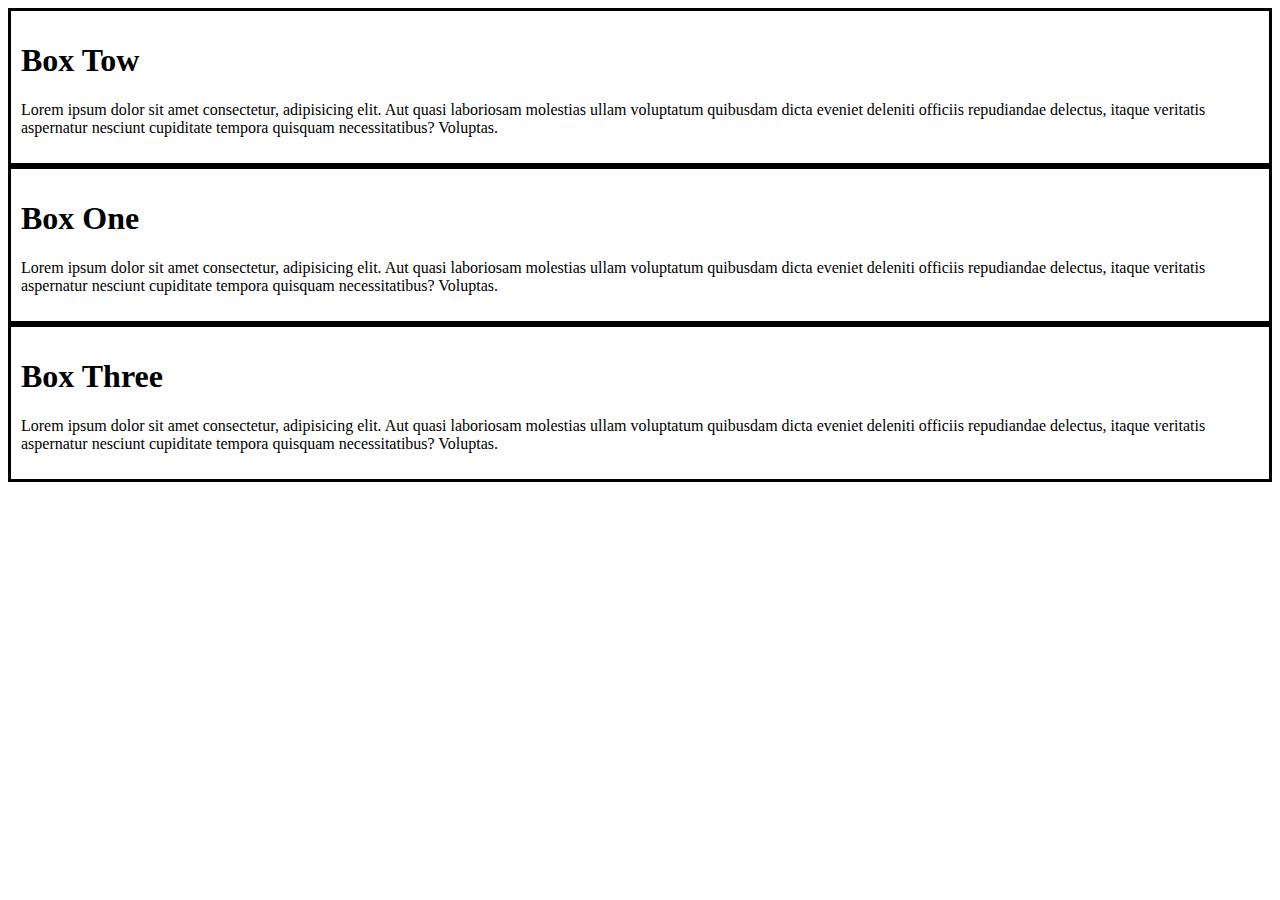
<file: Flexbox/index.html>
<!DOCTYPE html>
<html lang="en">
<head>
    <meta charset="UTF-8">
    <meta http-equiv="X-UA-Compatible" content="IE=edge">
    <meta name="viewport" content="width=device-width, initial-scale=1.0">
    <title>Boxes</title>
</head>
<body>
<style>
    .contaner-1{
        display: flex;
        flex-direction: column;
    }

    .contaner-1 div{
        border: black solid;
        padding: 10px;
    }
    .box-1{
        flex: 1;
        order: 2;
    }
    .box-2{
        flex: 1;
        order: 1;
    }
    .box-3{
        flex: 1;
        order: 3;
    }
</style>


<div class="contaner-1">
    <div class="box-1">
        <h1>Box One</h1>
        <p>Lorem ipsum dolor sit amet consectetur, adipisicing elit. Aut quasi laboriosam molestias ullam voluptatum quibusdam dicta eveniet deleniti officiis repudiandae delectus, itaque veritatis aspernatur nesciunt cupiditate tempora quisquam necessitatibus? Voluptas.</p>
    </div>
    <div class="box-2">
        <h1>Box Tow</h1>
        <p>Lorem ipsum dolor sit amet consectetur, adipisicing elit. Aut quasi laboriosam molestias ullam voluptatum quibusdam dicta eveniet deleniti officiis repudiandae delectus, itaque veritatis aspernatur nesciunt cupiditate tempora quisquam necessitatibus? Voluptas.</p>
    </div>
    <div class="box-3">
        <h1>Box Three</h1>
        <p>Lorem ipsum dolor sit amet consectetur, adipisicing elit. Aut quasi laboriosam molestias ullam voluptatum quibusdam dicta eveniet deleniti officiis repudiandae delectus, itaque veritatis aspernatur nesciunt cupiditate tempora quisquam necessitatibus? Voluptas.</p>
    </div>
</div>    
</body>
</html>
</file>
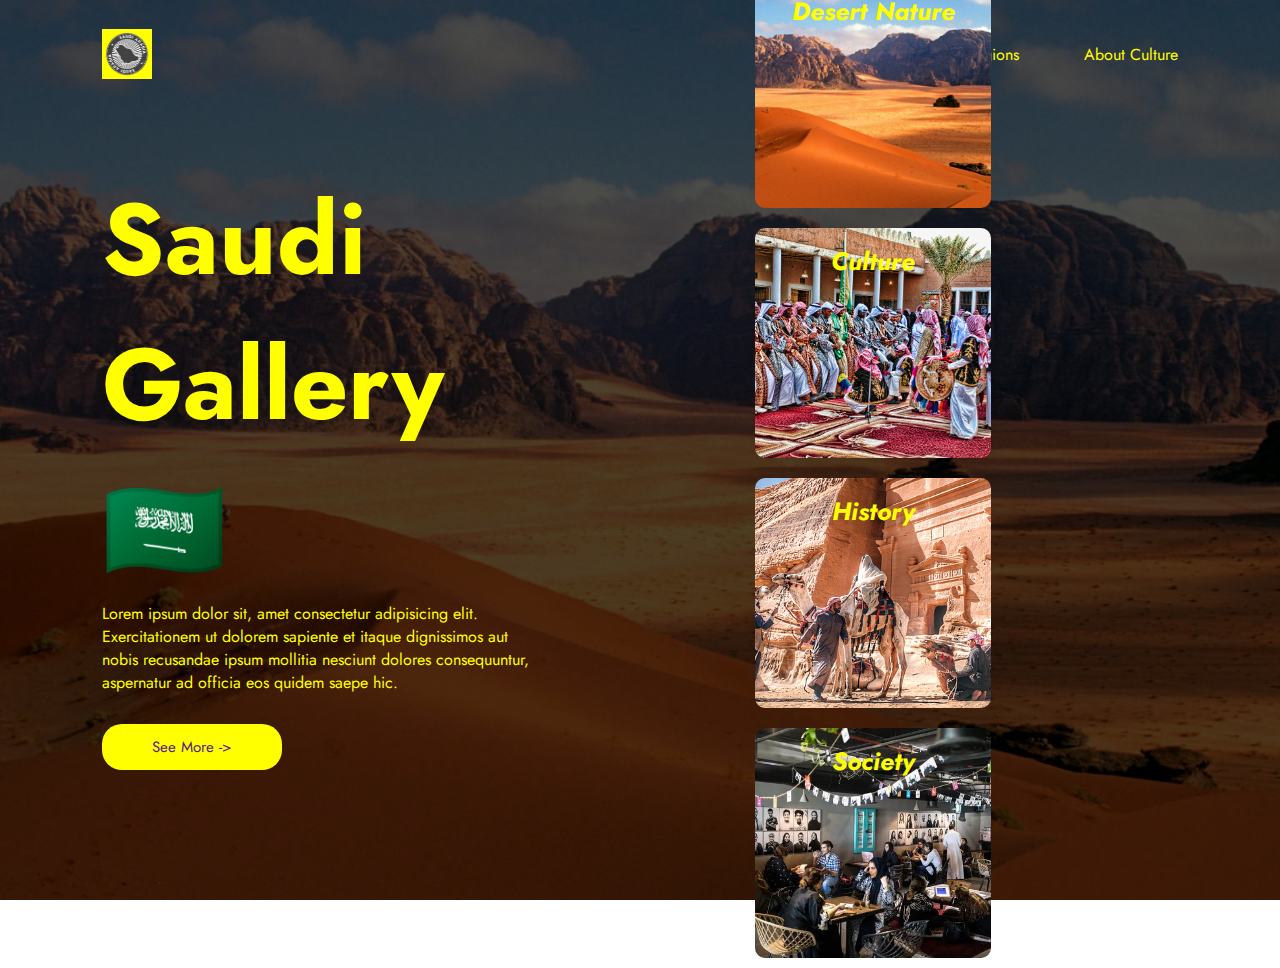
<file: Gallery/index.html>
<!DOCTYPE html>
<html lang="en">
<head>
    <meta charset="UTF-8">
    <meta http-equiv="X-UA-Compatible" content="IE=edge">
    <meta name="viewport" content="width=device-width, initial-scale=1.0">
    <link rel="stylesheet" href="style.css">
    <link href="https://fonts.googleapis.com/css2?family=Jost:ital,wght@0,100;0,200;0,300;1,400&display=swap" rel="stylesheet">
    <title>Suddi Gallery 🇸🇦</title>
</head>
<body>
    <div class="container">
        <div class="navbar">
            <img src="image/logo2.jpg" alt="logo" class="logo">
            <nav>
                <ul>
                    <li><a href="">Home</a></li>
                    <li><a href="">Regions</a></li>
                    <li><a href="">About Culture</a></li>
                </ul>
            </nav>
        </div>
        <div class="row">
            <div class="col1">
                <h1>Saudi Gallery 🇸🇦</h1>
                <p>Lorem ipsum dolor sit, amet consectetur adipisicing elit. Exercitationem ut dolorem sapiente et itaque dignissimos aut nobis recusandae ipsum mollitia nesciunt dolores consequuntur, aspernatur ad officia eos quidem saepe hic.</p>
                <button type="button" ><a href="">See More -></a></button>
            </div>
            <div class="col2">
                <a href="Desert-Nature.html">
                    <div class="card card1">
                        <h5>Desert Nature</h5>
                    </div>
                </a>
                <a href="Culture.html">
                    <div class="card card2">
                        <h5>Culture</h5>
                    </div>
                </a>
                <a href="History.html">
                    <div class="card card3">
                        <h5>History</h5>
                    </div>
                </a>
                <a href="Society.html">
                    <div class="card card4">
                        <h5>Society</h5>
                    </div>
                </a>
            </div>
        </div>
    </div>
</body>
</html>
</file>
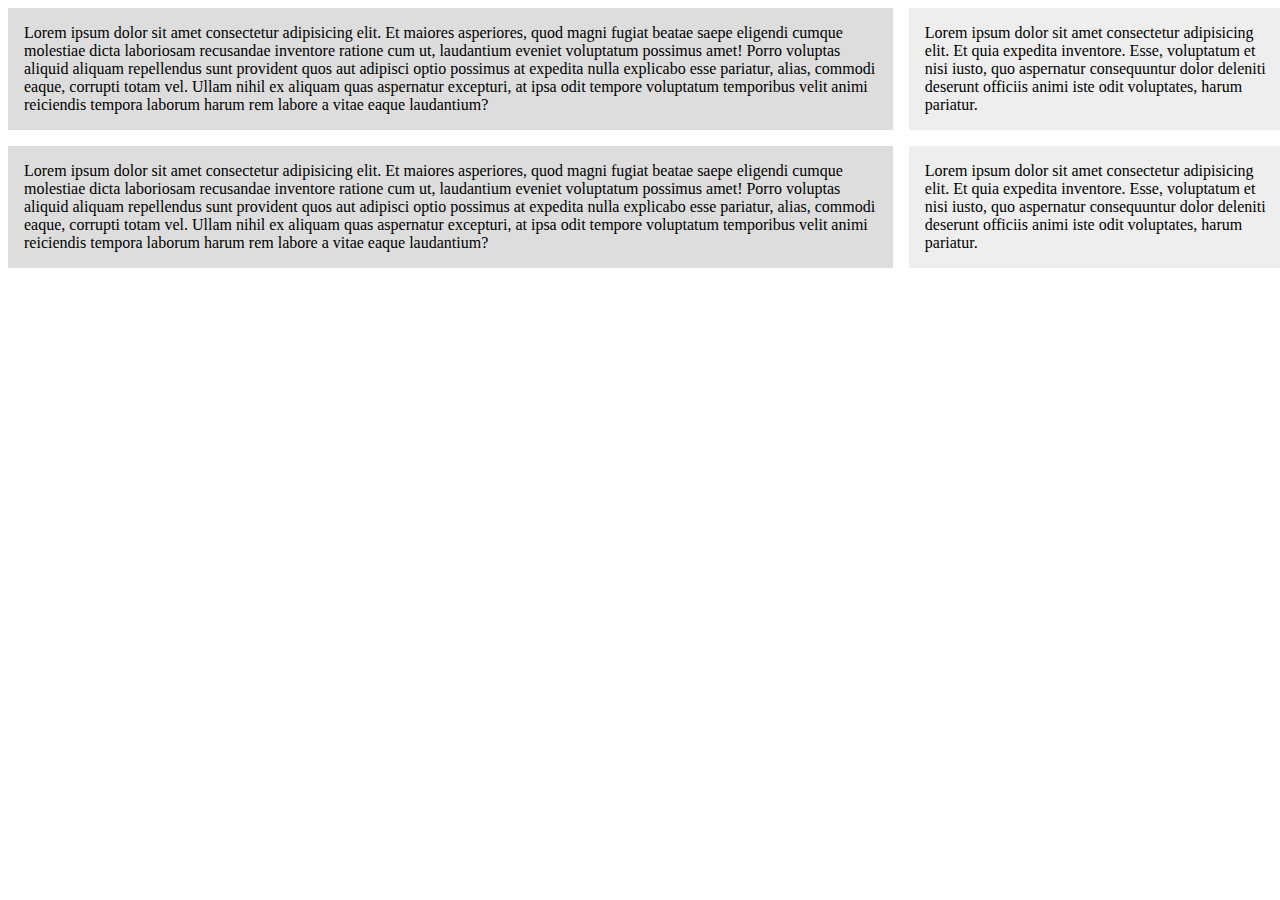
<file: Grid/index.html>
<!DOCTYPE html>
<html lang="en">
<head>
    <meta charset="UTF-8">
    <meta http-equiv="X-UA-Compatible" content="IE=edge">
    <meta name="viewport" content="width=device-width, initial-scale=1.0">
    <title>Grid</title>
</head>
<body>
    <style>
        .grid{
            display: grid;
            grid-template-columns: 70% 30%;
            /* grid-column-gap: 1em;
            grid-row-gap: 1em; */
            grid-gap: 1em;
        }
        .grid > div{
            background: #eee;
            padding:1em;
        }
        .grid > div:nth-child(odd){
            background:#ddd;
        }
    </style>
    <div class="grid">
        <div>
            Lorem ipsum dolor sit amet consectetur adipisicing elit. Et maiores asperiores, quod magni fugiat beatae saepe eligendi cumque molestiae dicta laboriosam recusandae inventore ratione cum ut, laudantium eveniet voluptatum possimus amet! Porro voluptas aliquid aliquam repellendus sunt provident quos aut adipisci optio possimus at expedita nulla explicabo esse pariatur, alias, commodi eaque, corrupti totam vel. Ullam nihil ex aliquam quas aspernatur excepturi, at ipsa odit tempore voluptatum temporibus velit animi reiciendis tempora laborum harum rem labore a vitae eaque laudantium?
        </div>
        <div>Lorem ipsum dolor sit amet consectetur adipisicing elit. Et quia expedita inventore. Esse, voluptatum et nisi iusto, quo aspernatur consequuntur dolor deleniti deserunt officiis animi iste odit voluptates, harum pariatur.
        </div>
        <div>
            Lorem ipsum dolor sit amet consectetur adipisicing elit. Et maiores asperiores, quod magni fugiat beatae saepe eligendi cumque molestiae dicta laboriosam recusandae inventore ratione cum ut, laudantium eveniet voluptatum possimus amet! Porro voluptas aliquid aliquam repellendus sunt provident quos aut adipisci optio possimus at expedita nulla explicabo esse pariatur, alias, commodi eaque, corrupti totam vel. Ullam nihil ex aliquam quas aspernatur excepturi, at ipsa odit tempore voluptatum temporibus velit animi reiciendis tempora laborum harum rem labore a vitae eaque laudantium?
        </div>
        <div>Lorem ipsum dolor sit amet consectetur adipisicing elit. Et quia expedita inventore. Esse, voluptatum et nisi iusto, quo aspernatur consequuntur dolor deleniti deserunt officiis animi iste odit voluptates, harum pariatur.
        </div>
    </div>
</body>
</html>
</file>
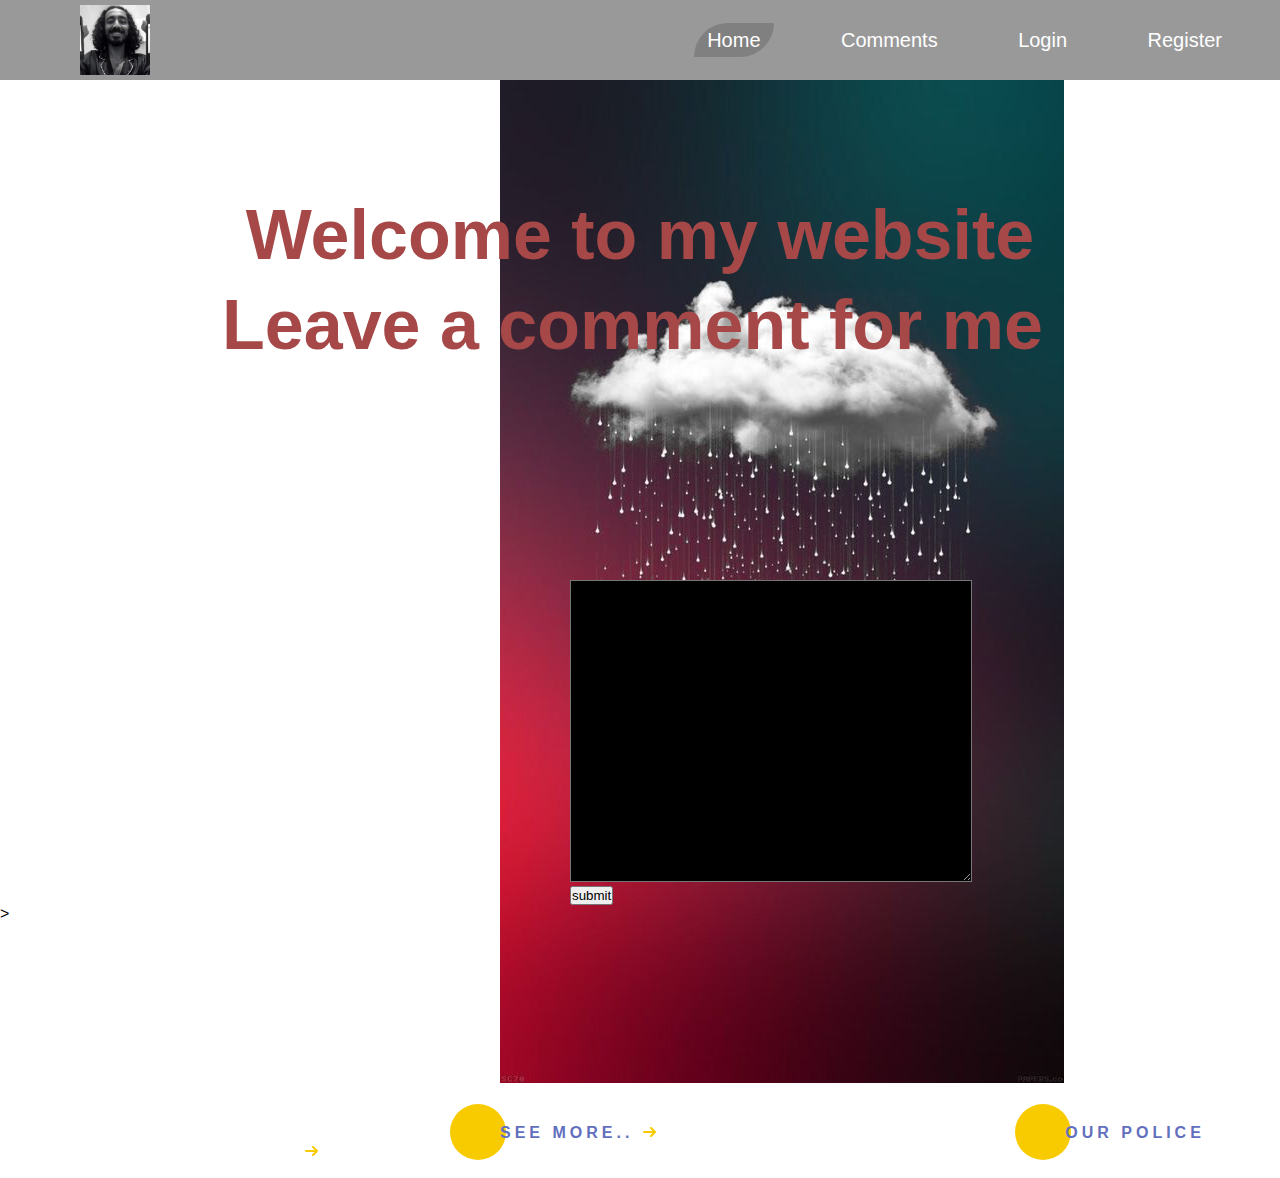
<file: Firstproject/index/index.html>
<!DOCTYPE html>
<html lang="en">

<head>
    <meta charset="UTF-8">
    <meta http-equiv="X-UA-Compatible" content="IE=edge">
    <meta name="viewport" content="width=device-width, initial-scale=1.0">
    <title>Red-Girl</title>
    <link rel="stylesheet" href="index-style.css">
</head>

<body>
    <div class="wrapper">
        <!-- Navbar -->
        <nav class="navbar">
            <img src="../photo/index.jpg" alt="logo" class="logo">
            <ul>
                <li>
                    <a class="active" href="#">Home</a>
                </li>
                <li>
                    <a href="#">Comments</a>
                </li>
                <li>
                    <a href="../login/login.html">Login</a>
                </li>
                <li>
                    <a href="../register/register.html">Register</a>
                </li>

            </ul>
        </nav>
        <!-- Content -->
        <div class="center">
            <h1>Welcome to my website</h1>
            <h2>Leave a comment for me</h2>
        </div>
        <!-- Comment Box  -->
        <div class="comment">
            <form action="#">
                <textarea name="" id="" cols="30" rows="10"></textarea><br>
                <button type="submit">submit</button>
            </form>
        </div>>
        <!-- Button -->
        <div class="buttons">
            <a href="#" class="cta">
                <span>See more..</span>
                <svg width="13px" height="10px" viewBox="0 0 13 10">
                      <path d="M1,5 L11,5"></path>
                      <polyline points="8 1 12 5 8 9"></polyline>
                    </svg>
            </a>
            <a href="#" class="cta">
                <span>Our Police</span>
                <svg width="13px" height="10px" viewBox="0 0 13 10">
                      <path d="M1,5 L11,5"></path>
                      <polyline points="8 1 12 5 8 9"></polyline>
                    </svg>
            </a>


        </div>
</body>

</html>
</file>
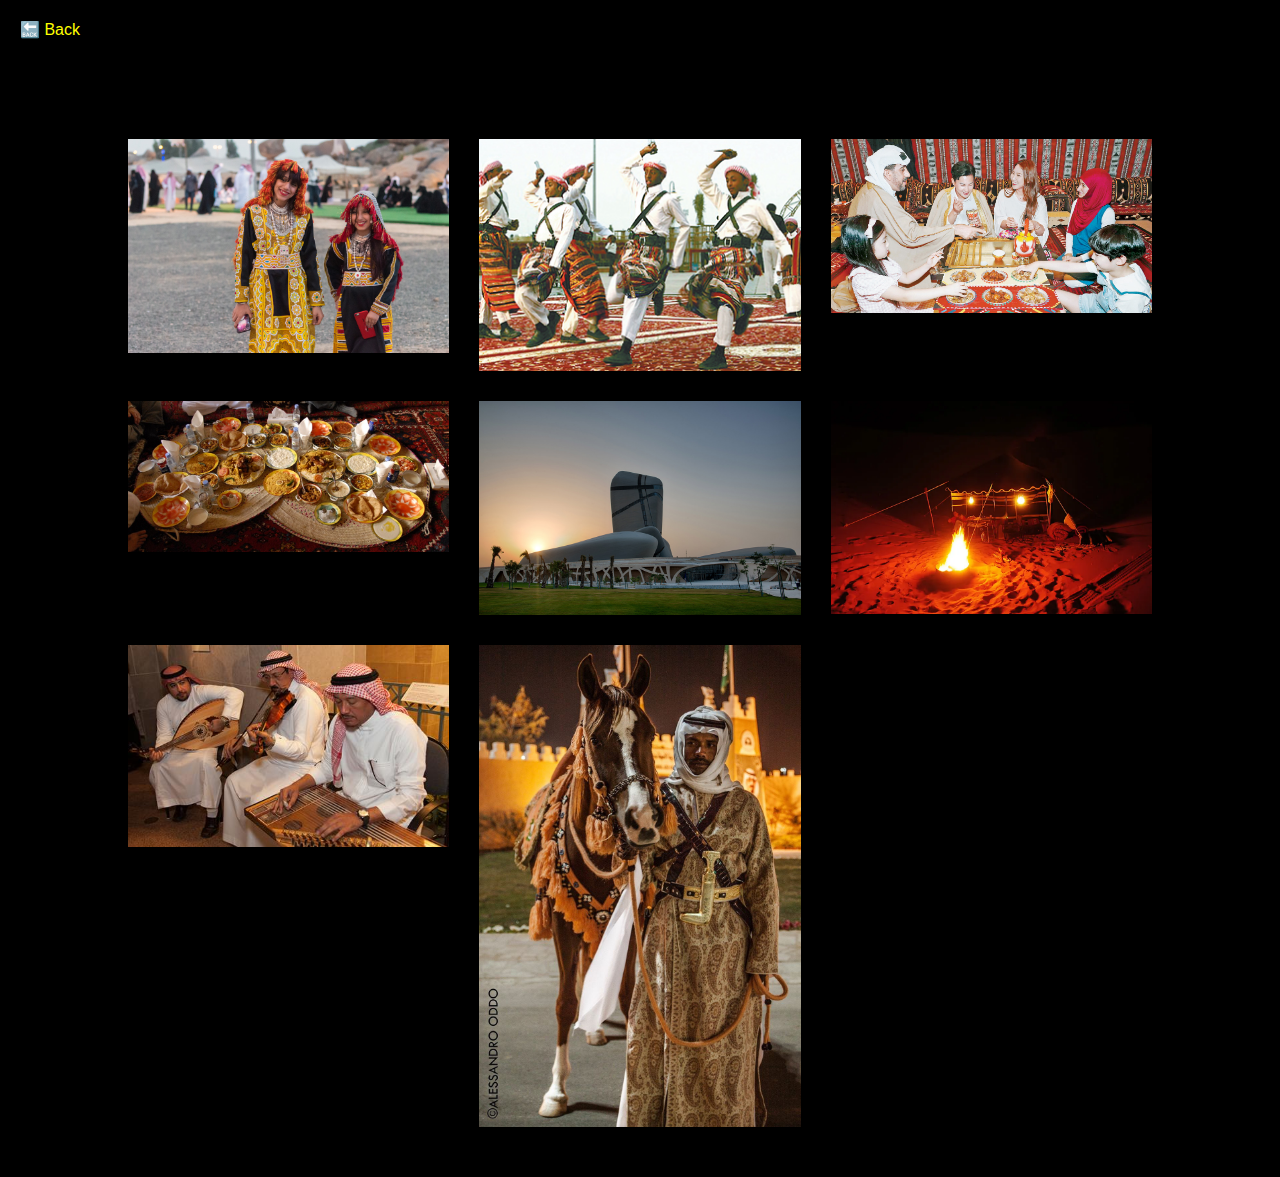
<file: Gallery/Culture.html>
<!DOCTYPE html>
<html lang="en">
<head>
    <meta name="viewport" content="width=device-width, initial-scale=1.0">
    <link rel="stylesheet" href="images.css">
    <title>Desert Nature</title>
</head>
<body>
    <div class="full-img" id="fullImgBox">
        <img src="image/Desert-Nature/img1.jpg" id="fullImg">
        <span onclick="closeFullImg()">X</span>
    </div>
    <div class="back">
        <span><a href="index.html">🔙 Back</a></span>
    </div>
    <div class="img-gallery">
        <img src="image/Culture/img1.jpg" onclick="openFullImg(this.src)">
        <img src="image/Culture/img3.jpg" onclick="openFullImg(this.src)">
        <img src="image/Culture/img2.jpg" onclick="openFullImg(this.src)">
        <img src="image/Culture/img4.jpg" onclick="openFullImg(this.src)">
        <img src="image/Culture/img5.jpg" onclick="openFullImg(this.src)">
        <img src="image/Culture/img6.jpg" onclick="openFullImg(this.src)">
        <img src="image/Culture/img7.jpg" onclick="openFullImg(this.src)">
        <img src="image/Culture/img8.jpg" onclick="openFullImg(this.src)">
    </div>
<script>
    var fullImgBox = document.getElementById("fullImgBox")
    var fullImg = document.getElementById("fullImg")
    function openFullImg(pic){
        fullImgBox.style.display = "flex";
        fullImg.src = pic;
    }
    function closeFullImg(){
        fullImgBox.style.display = "none";
    }
</script>
</body>
</html>
</file>
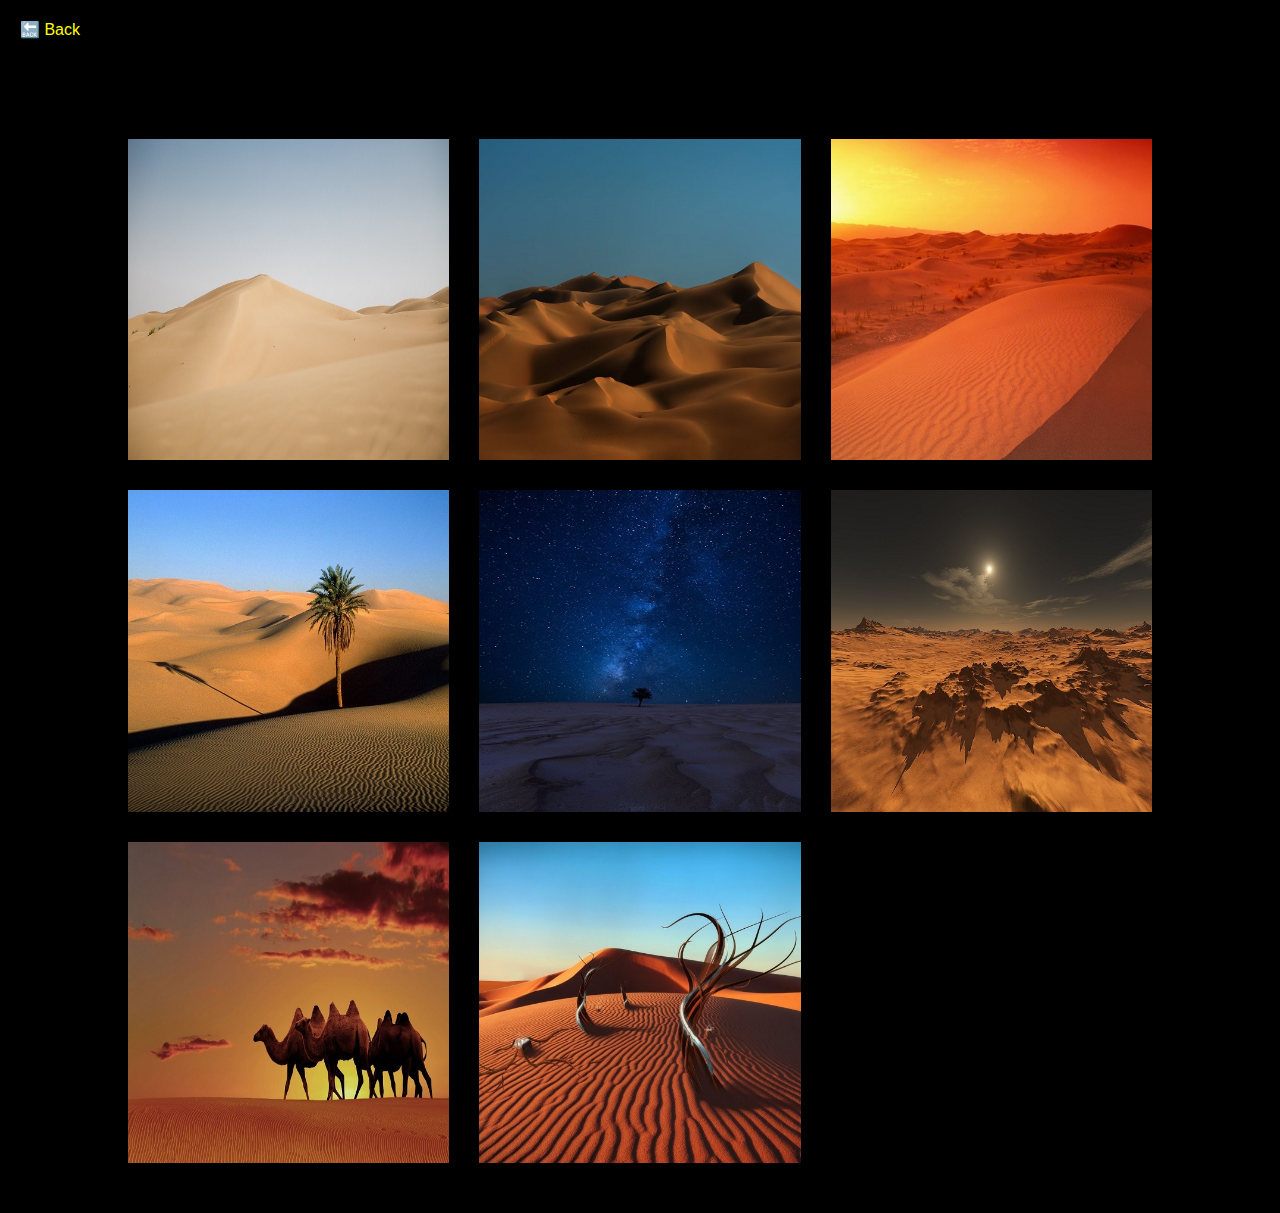
<file: Gallery/Desert-Nature.html>
<!DOCTYPE html>
<html lang="en">
<head>
    <meta name="viewport" content="width=device-width, initial-scale=1.0">
    <link rel="stylesheet" href="images.css">
    <title>Desert Nature</title>
</head>
<body>
    <div class="full-img" id="fullImgBox">
        <img src="image/Desert-Nature/img1.jpg" id="fullImg">
        <span onclick="closeFullImg()">X</span>
    </div>
    <div class="back">
        <span><a href="index.html">🔙 Back</a></span>
    </div>
    <div class="img-gallery">
        <img src="image/Desert-Nature/img1.jpg" onclick="openFullImg(this.src)">
        <img src="image/Desert-Nature/img3.jpg" onclick="openFullImg(this.src)">
        <img src="image/Desert-Nature/img2.jpg" onclick="openFullImg(this.src)">
        <img src="image/Desert-Nature/img4.jpg" onclick="openFullImg(this.src)">
        <img src="image/Desert-Nature/img5.jpg" onclick="openFullImg(this.src)">
        <img src="image/Desert-Nature/img6.jpg" onclick="openFullImg(this.src)">
        <img src="image/Desert-Nature/img7.jpg" onclick="openFullImg(this.src)">
        <img src="image/Desert-Nature/img8.jpg" onclick="openFullImg(this.src)">
    </div>
<script>
    var fullImgBox = document.getElementById("fullImgBox")
    var fullImg = document.getElementById("fullImg")
    function openFullImg(pic){
        fullImgBox.style.display = "flex";
        fullImg.src = pic;
    }
    function closeFullImg(){
        fullImgBox.style.display = "none";
    }
</script>
</body>
</html>
</file>
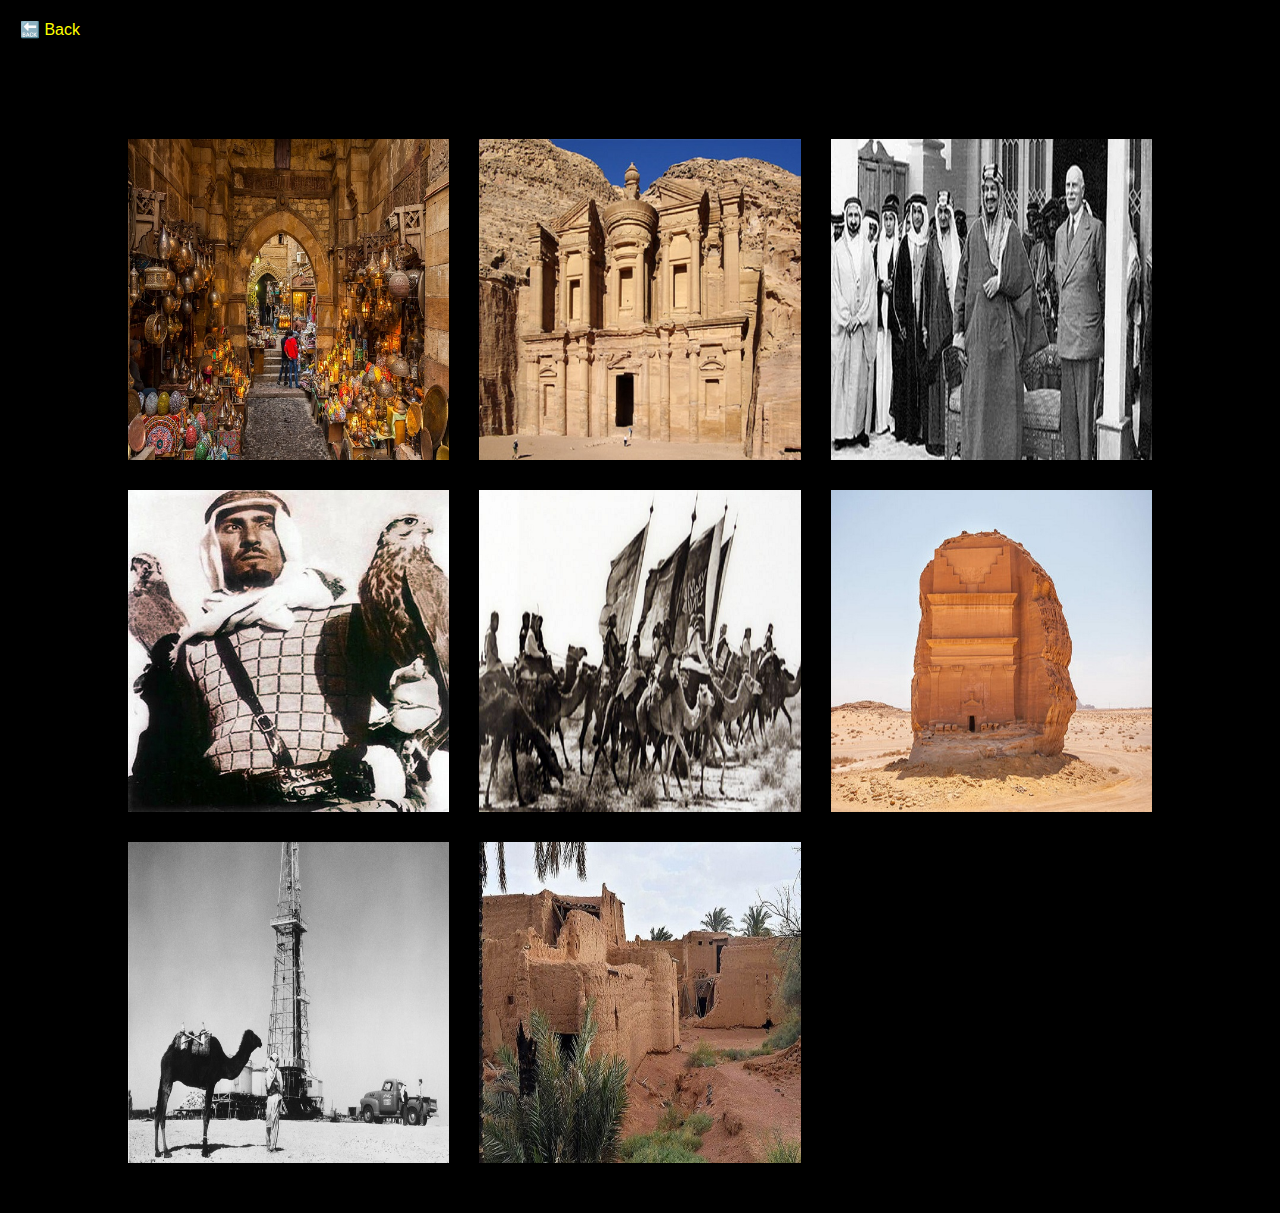
<file: Gallery/History.html>
<!DOCTYPE html>
<html lang="en">
<head>
    <meta name="viewport" content="width=device-width, initial-scale=1.0">
    <link rel="stylesheet" href="images.css">
    <title>Desert Nature</title>
</head>
<body>
    <div class="full-img" id="fullImgBox">
        <img src="image/Desert-Nature/img1.jpg" id="fullImg">
        <span onclick="closeFullImg()">X</span>
    </div>
    <div class="back">
        <span><a href="index.html">🔙 Back</a></span>
    </div>
    <div class="img-gallery">
        <img src="image/History/img1.jpg" onclick="openFullImg(this.src)">
        <img src="image/History/img3.jpg" onclick="openFullImg(this.src)">
        <img src="image/History/img2.jpg" onclick="openFullImg(this.src)">
        <img src="image/History/img4.jpg" onclick="openFullImg(this.src)">
        <img src="image/History/img5.jpg" onclick="openFullImg(this.src)">
        <img src="image/History/img6.jpg" onclick="openFullImg(this.src)">
        <img src="image/History/img7.jpg" onclick="openFullImg(this.src)">
        <img src="image/History/img8.jpg" onclick="openFullImg(this.src)">
    </div>
<script>
    var fullImgBox = document.getElementById("fullImgBox")
    var fullImg = document.getElementById("fullImg")
    function openFullImg(pic){
        fullImgBox.style.display = "flex";
        fullImg.src = pic;
    }
    function closeFullImg(){
        fullImgBox.style.display = "none";
    }
</script>
</body>
</html>
</file>
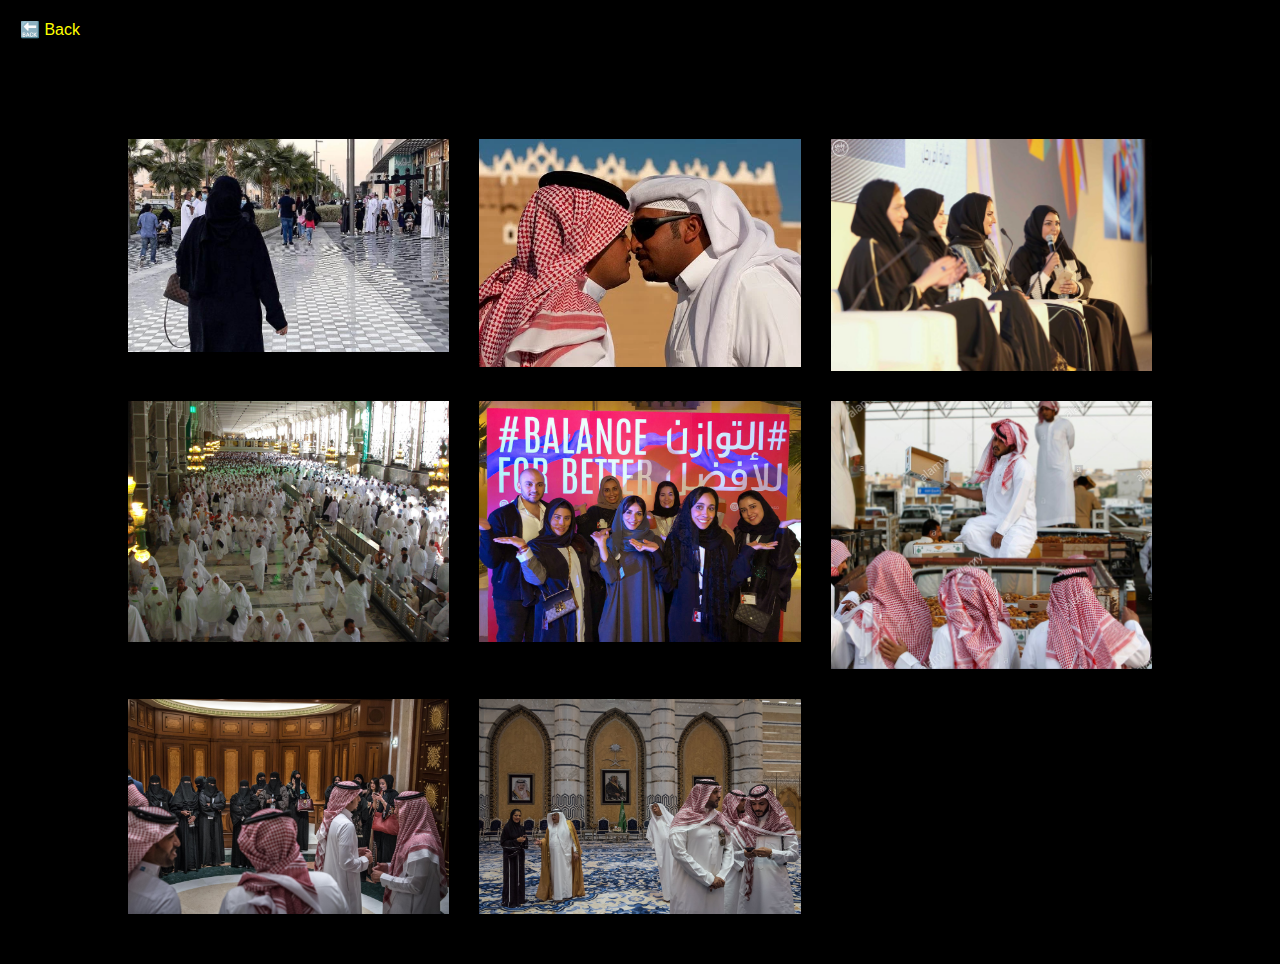
<file: Gallery/Society.html>
<!DOCTYPE html>
<html lang="en">
<head>
    <meta name="viewport" content="width=device-width, initial-scale=1.0">
    <link rel="stylesheet" href="images.css">
    <title>Desert Nature</title>
</head>
<body>
    <div class="full-img" id="fullImgBox">
        <img src="image/Desert-Nature/img1.jpg" id="fullImg">
        <span onclick="closeFullImg()">X</span>
    </div>
    <div class="back">
        <span><a href="index.html">🔙 Back</a></span>
    </div>
    <div class="img-gallery">
        <img src="image/Society/img1.jpg" onclick="openFullImg(this.src)">
        <img src="image/Society/img3.jpg" onclick="openFullImg(this.src)">
        <img src="image/Society/img2.jpg" onclick="openFullImg(this.src)">
        <img src="image/Society/img4.jpg" onclick="openFullImg(this.src)">
        <img src="image/Society/img5.jpg" onclick="openFullImg(this.src)">
        <img src="image/Society/img6.jpg" onclick="openFullImg(this.src)">
        <img src="image/Society/img7.jpg" onclick="openFullImg(this.src)">
        <img src="image/Society/img8.jpg" onclick="openFullImg(this.src)">
    </div>
<script>
    var fullImgBox = document.getElementById("fullImgBox")
    var fullImg = document.getElementById("fullImg")
    function openFullImg(pic){
        fullImgBox.style.display = "flex";
        fullImg.src = pic;
    }
    function closeFullImg(){
        fullImgBox.style.display = "none";
    }
</script>
</body>
</html>
</file>
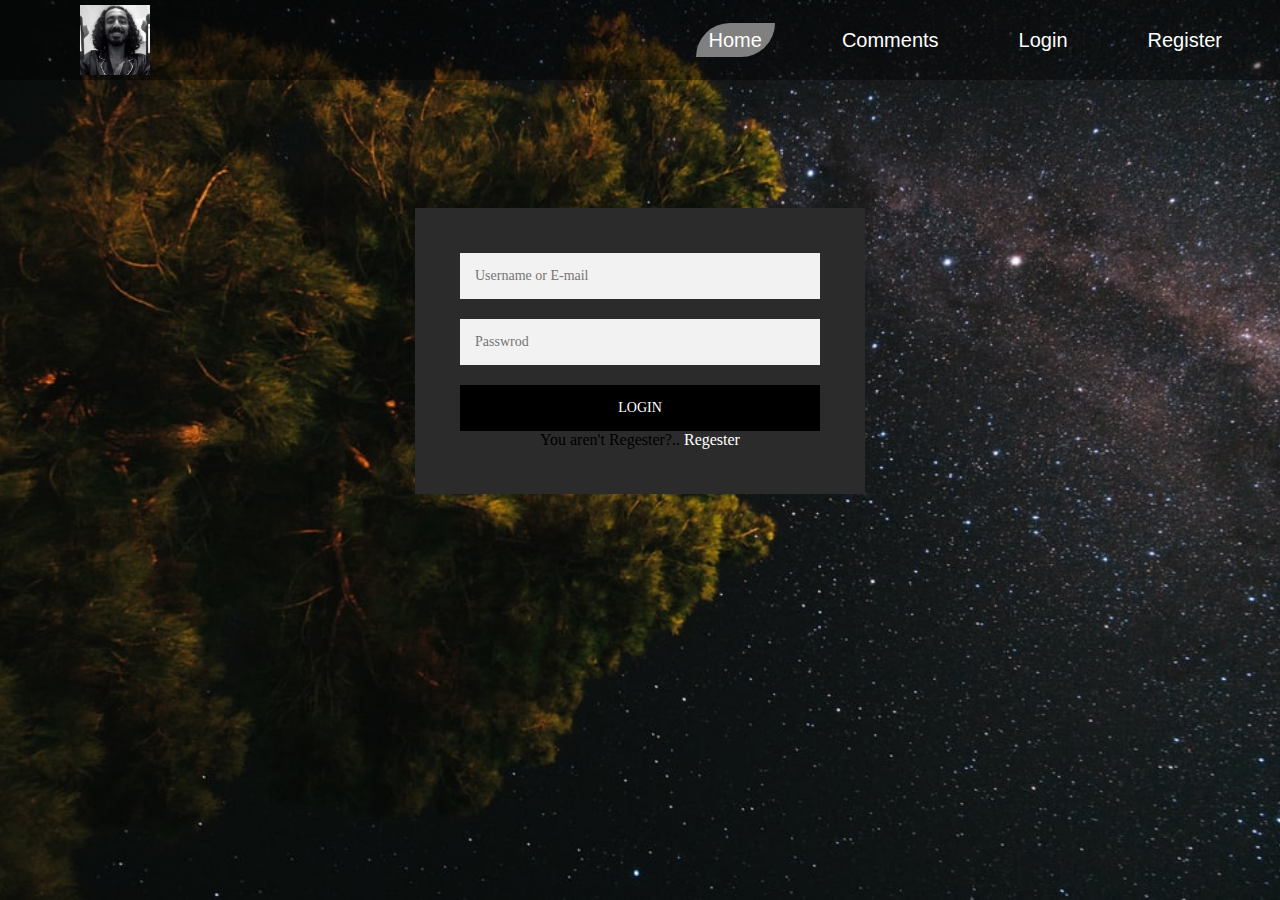
<file: Firstproject/login/login.html>
<!DOCTYPE html>
<html lang="en">

<head>
    <meta charset="UTF-8">
    <meta http-equiv="X-UA-Compatible" content="IE=edge">
    <meta name="viewport" content="width=device-width, initial-scale=1.0">
    <link rel="stylesheet" href="login-style.css">
    <title>Login</title>
</head>

<body>

    <div class="navbar">
        <nav>
            <img src="../photo/index.jpg" alt="logo" class="logo">
            <ul>
                <li>
                    <a class="active" href="../index/index.html">Home</a>
                </li>
                <li>
                    <a href="#">Comments</a>
                </li>
                <li>
                    <a href="../login/login.html">Login</a>
                </li>
                <li>
                    <a href="../register/register.html">Register</a>
                </li>
            </ul>
    </div>
    <div class="login-page">
        <div class="form">
            <form class="regester">

                <input type="text" placeholder="Username or E-mail">
                <input type="text" placeholder="Passwrod">
                <button>Login</button>
                <p>You aren't Regester?..
                    <a href="../register/register.html" class="DownLink">Regester</a>
                </p>
            </form>
        </div>
    </div>
</body>

</html>
</file>
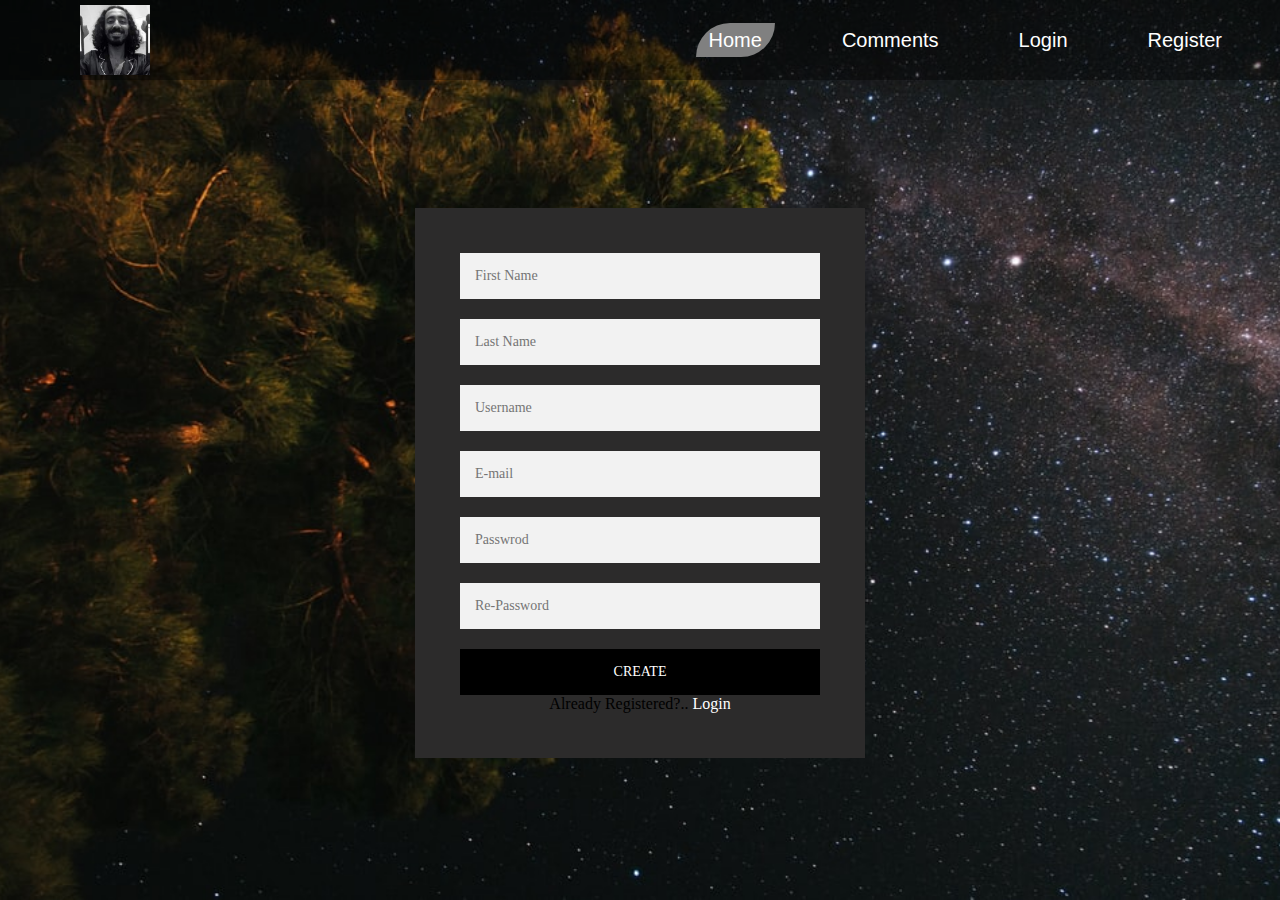
<file: Firstproject/register/register.html>
<?php
$host="localhost";
$user="root";
$passwrod="";
$db="demo";
?>
    <!DOCTYPE html>

    <html lang="en">

    <head>
        <meta charset="UTF-8">
        <meta http-equiv="X-UA-Compatible" content="IE=edge">
        <meta name="viewport" content="width=device-width, initial-scale=1.0">
        <link rel="stylesheet" href="register-style.css">
        <title>Login</title>
    </head>

    <body>

        <div class="navbar">
            <nav>
                <img src="../photo/index.jpg" alt="logo" class="logo">
                <ul>
                    <li>
                        <a class="active" href="../index/index.html">Home</a>
                    </li>
                    <li>
                        <a href="#">Comments</a>
                    </li>
                    <li>
                        <a href="../login/login.html">Login</a>
                    </li>
                    <li>
                        <a href="../register/register.html">Register</a>
                    </li>
                </ul>
        </div>
        <div class="login-page">
            <div class="form">
                <form class="regester" method="POST" action="#">
                    <input type="text" placeholder="First Name">
                    <input type="text" placeholder="Last Name">
                    <input type="text" placeholder="Username">
                    <input type="text" placeholder="E-mail">
                    <input type="text" placeholder="Passwrod">
                    <input type="text" placeholder="Re-Password">
                    <button>Create</button>
                    <p>Already Registered?..
                        <a href="../login/login.html" class="DownLink">Login</a>
                    </p>
                </form>
            </div>
        </div>
    </body>

    </html>
</file>
<file: Gallery/style.css>
*{
    margin: 0;
    padding: 0;
    font-family: 'Jost', sans-serif;
}
.container{
    width: 100%;
    height: 100vh;
    background-image: linear-gradient(rgba(0,0,0,0.7),rgba(0,0,0,0.7)),url(image/Desert-Nature/container.png);
    background-position: center;
    background-size: cover;
    padding-left: 8%;
    padding-right: 8%;
    box-sizing: border-box;
}
.navbar{
    height: 12%;
    display: flex;
    align-items: center;
}
.logo{
    width: 50px;
    cursor: pointer;
}
nav{
    flex: 1;
    text-align: right;
}
nav ul li{
    list-style: none;
    display: inline-block;
    margin-left: 60px;
}
nav ul li a{
    text-decoration: none;
    color: rgb(255, 255, 0);
}
.row{
    display: flex;
    height: 80%;
    align-items: center;
}
.col1{
    flex-basis: 50%;
    padding-right: 200px;
}
.col2{
    flex-basis: 50%;
}
h1{
    color: rgb(255, 255, 0);
    font-size: 100px;
}

button{
    width: 180px;
    color: #000;
    font-size: 15px;
    padding: 12px 0;
    background: rgb(255, 255, 0);
    border: 0;
    border-radius: 20px;
    outline: none;
    margin-top: 30px;
}
.card{
    width: 236px;
    height: 230px;
    display: inline-block;
    border-radius: 10px;
    padding: 15px 25px;
    box-sizing: border-box;
    cursor: pointer;
    margin: 10px 15px;
    background-position: center;
    background-size: cover;
    transition: transform 0.5s;
}
a{
    text-decoration: none;
}
p{
    color: rgb(255, 255, 0);
}
h5{
    font-style: oblique;
    font-size: 25px;
    text-align: center; 
    color: rgb(255, 255, 0);
}

.card1{
    background-image: url(image/Desert-Nature/container.png);
}
.card2{
    color: #000;
    background-image: url(image/Culture/4702577435_f9ac7edb83_b.jpg)
}
.card3{
    background-image: url(image/History/2150446-690659508.png);
}
.card4{
    background-image: url(image/Society/31Saudi-dispatch1-articleLarge.webp);
}
.card:hover{
    transform: translateY(-10px);
}
</file>
<file: Firstproject/index/index-style.css>
* {
    margin: 0;
    padding: 0;
}

html,
body {
    height: 100%
}

body {
    display: grid;
    font-family: Avenir, sans-serif;
}

.wrapper {
    background: url(../photo/a8b442181f7c004f98d4eef842a76e76.jpg) no-repeat;
    background-position: 500px 80px;
}

.navbar {
    height: 80px;
    width: 100%;
    background: rgba(0, 0, 0, 0.4);
}

img {
    width: 70px;
    height: auto;
    padding: 5px 80px;
}


/*         Opening-Navbar       */

.navbar ul {
    float: right;
    margin-right: 20px;
}

.navbar li {
    list-style: none;
    margin: 0 25px;
    display: inline-block;
    line-height: 80px;
}

.navbar ul li a {
    text-decoration: none;
    color: white;
    font-size: 20px;
    padding: 6px 13px;
    font-family: sans-serif;
    transition: .8s;
}

.navbar ul li a.active,
.navbar ul li a:hover {
    background: gray;
    border-radius: 1000px 0px;
}


/*         Ending-Navbar       */

.wrapper .center {
    position: absolute;
    top: 50%;
    left: 50%;
    transform: translate(-50%, -150%);
}

.center h1 {
    color: rgb(167, 72, 72);
    font-size: 70px;
    font-weight: bold;
    width: 900px;
    text-align: center;
}

.center h2 {
    color: rgb(167, 72, 72);
    font-size: 70px;
    font-weight: bold;
    width: 885px;
    margin-top: 10px;
    text-align: center;
}


/*     Comment Box      */

.comment {
    margin-top: 500px;
    margin-left: 570px;
}

.comment textarea {
    width: 400px;
    height: 300px;
    background: black;
    color: white;
    font-family: Georgia, 'Times New Roman', Times, serif;
}


/*       Button         */

.buttons {
    margin-top: 200px;
    margin-left: 300px;
}

a {
    text-decoration: none;
    color: rgb(98, 111, 189);
}

.cta {
    position: relative;
    margin: 100px 150px;
    padding: 19px 50px;
    transition: all 0.2s ease;
}

.cta:before {
    content: "";
    position: absolute;
    top: 0;
    left: 0;
    display: block;
    border-radius: 28px;
    background: rgb(248, 203, 0);
    width: 56px;
    height: 56px;
    transition: all 0.3s ease;
}

.cta span {
    position: relative;
    font-size: 16px;
    line-height: 18px;
    font-weight: 900;
    letter-spacing: 0.25em;
    text-transform: uppercase;
    vertical-align: middle;
}

.cta svg {
    position: relative;
    top: 0;
    margin-left: 10px;
    fill: none;
    stroke-linecap: round;
    stroke-linejoin: round;
    stroke: rgb(248, 203, 00);
    stroke-width: 2;
    transform: translateX(-5px);
    transition: all 0.3s ease;
}

.cta:hover:before {
    width: 100%;
    background: #b19a16;
}

.cta:hover svg {
    transform: translateX(0);
}

.cta:active {
    transform: scale(0.96);
}


/*         End-Button       */
</file>
<file: Gallery/images.css>
*{
    margin: 0;
    padding: 0;
    font-family: sans-serif;
}
body{
    background: #000;
}
.img-gallery{
    width: 80%;
    margin: 100px auto 50px;
    display: grid;
    grid-template-columns: repeat(auto-fit, minmax(250px, 1fr));
    grid-gap: 30px;
}
.img-gallery img{
    width: 100%;
    cursor: pointer;
    transition: transform 0.4s;
}
.img-gallery img:hover{
    transform: scale(0.8) rotate(-15deg);
    border-radius: 20px;
    box-shadow: 0 32px 75px rgba(68, 77, 136, 0.2);
}
.full-img{
    width: 100%;
    height: 100vh;
    background: rgba(0, 0, 0, 0.9);
    position: fixed;
    top: 0;
    left: 0;
    display: none;
    align-items: center;
    justify-content: center;
    z-index: 100;
}
.full-img img{
    width: 90%;
    max-width: 500px;
}
.full-img span{
    position: absolute;
    top: 5%;
    right: 5%;
    font-size: 30px;
    color: rgb(255, 255, 0);
    cursor: pointer;
}
.back a{
    text-decoration: none;
    color: rgb(255, 255, 0);
}
.back{
    padding-top: 20px;
    padding-left: 20px;
}
</file>
<file: Firstproject/login/login-style.css>
/* Genral */

* {
    margin: 0;
    padding: 0;
}

body {
    background-image: url(../photo/login-background.jpg);
    height: 100vh;
    background-position: center;
    background-size: cover;
}

img {
    width: 70px;
    height: auto;
    padding: 5px 80px;
}


/* navbar */

.navbar nav {
    height: 80px;
    width: 100%;
    background: rgba(0, 0, 0, 0.4);
}

.navbar ul {
    float: right;
    margin-right: 20px;
}

.navbar li {
    list-style: none;
    margin: 0 25px;
    display: inline-block;
    line-height: 80px;
}

.navbar ul li a {
    text-decoration: none;
    color: white;
    font-size: 20px;
    padding: 6px 13px;
    font-family: sans-serif;
    transition: .8s;
}

.navbar ul li a.active,
.navbar ul li a:hover {
    background: gray;
    border-radius: 1000px 0px;
}


/* login box */

.login-page {
    width: 360;
    padding: 10% 0 0;
    margin: auto;
}

.form {
    position: relative;
    z-index: 1;
    background: #2c2b2b;
    max-width: 360px;
    margin: 0 auto 100px;
    padding: 45px;
    text-align: center;
}

.form input {
    font-family: 'Times New Roman', Times, serif;
    outline: 1;
    background: #f2f2f2;
    width: 100%;
    border: 0;
    margin: 0 0 20px;
    padding: 15px;
    box-sizing: border-box;
    font-size: 14px;
    color: rgb(0, 0, 0);
}

.form button {
    font-family: 'Times New Roman', Times, serif;
    text-transform: uppercase;
    outline: 0;
    background: #000000;
    width: 100%;
    border: 0;
    padding: 15px;
    color: #FFFFFF;
    font-size: 14px;
    cursor: pointer;
}

.DownLink {
    text-decoration: none;
    color: white;
}
</file>
<file: Firstproject/register/register-style.css>
/* Genral */

* {
    margin: 0;
    padding: 0;
}

body {
    background-image: url(../photo/login-background.jpg);
    height: 100vh;
    background-position: center;
    background-size: cover;
}

img {
    width: 70px;
    height: auto;
    padding: 5px 80px;
}


/* navbar */

.navbar nav {
    height: 80px;
    width: 100%;
    background: rgba(0, 0, 0, 0.4);
}

.navbar ul {
    float: right;
    margin-right: 20px;
}

.navbar li {
    list-style: none;
    margin: 0 25px;
    display: inline-block;
    line-height: 80px;
}

.navbar ul li a {
    text-decoration: none;
    color: white;
    font-size: 20px;
    padding: 6px 13px;
    font-family: sans-serif;
    transition: .8s;
}

.navbar ul li a.active,
.navbar ul li a:hover {
    background: gray;
    border-radius: 1000px 0px;
}


/* login box */

.login-page {
    width: 360;
    padding: 10% 0 0;
    margin: auto;
}

.form {
    position: relative;
    z-index: 1;
    background: #2c2b2b;
    max-width: 360px;
    margin: 0 auto 100px;
    padding: 45px;
    text-align: center;
}

.form input {
    font-family: 'Times New Roman', Times, serif;
    outline: 1;
    background: #f2f2f2;
    width: 100%;
    border: 0;
    margin: 0 0 20px;
    padding: 15px;
    box-sizing: border-box;
    font-size: 14px;
    color: rgb(0, 0, 0);
}

.form button {
    font-family: 'Times New Roman', Times, serif;
    text-transform: uppercase;
    outline: 0;
    background: #000000;
    width: 100%;
    border: 0;
    padding: 15px;
    color: #FFFFFF;
    font-size: 14px;
    cursor: pointer;
}

.DownLink {
    text-decoration: none;
    color: white;
}
</file>
